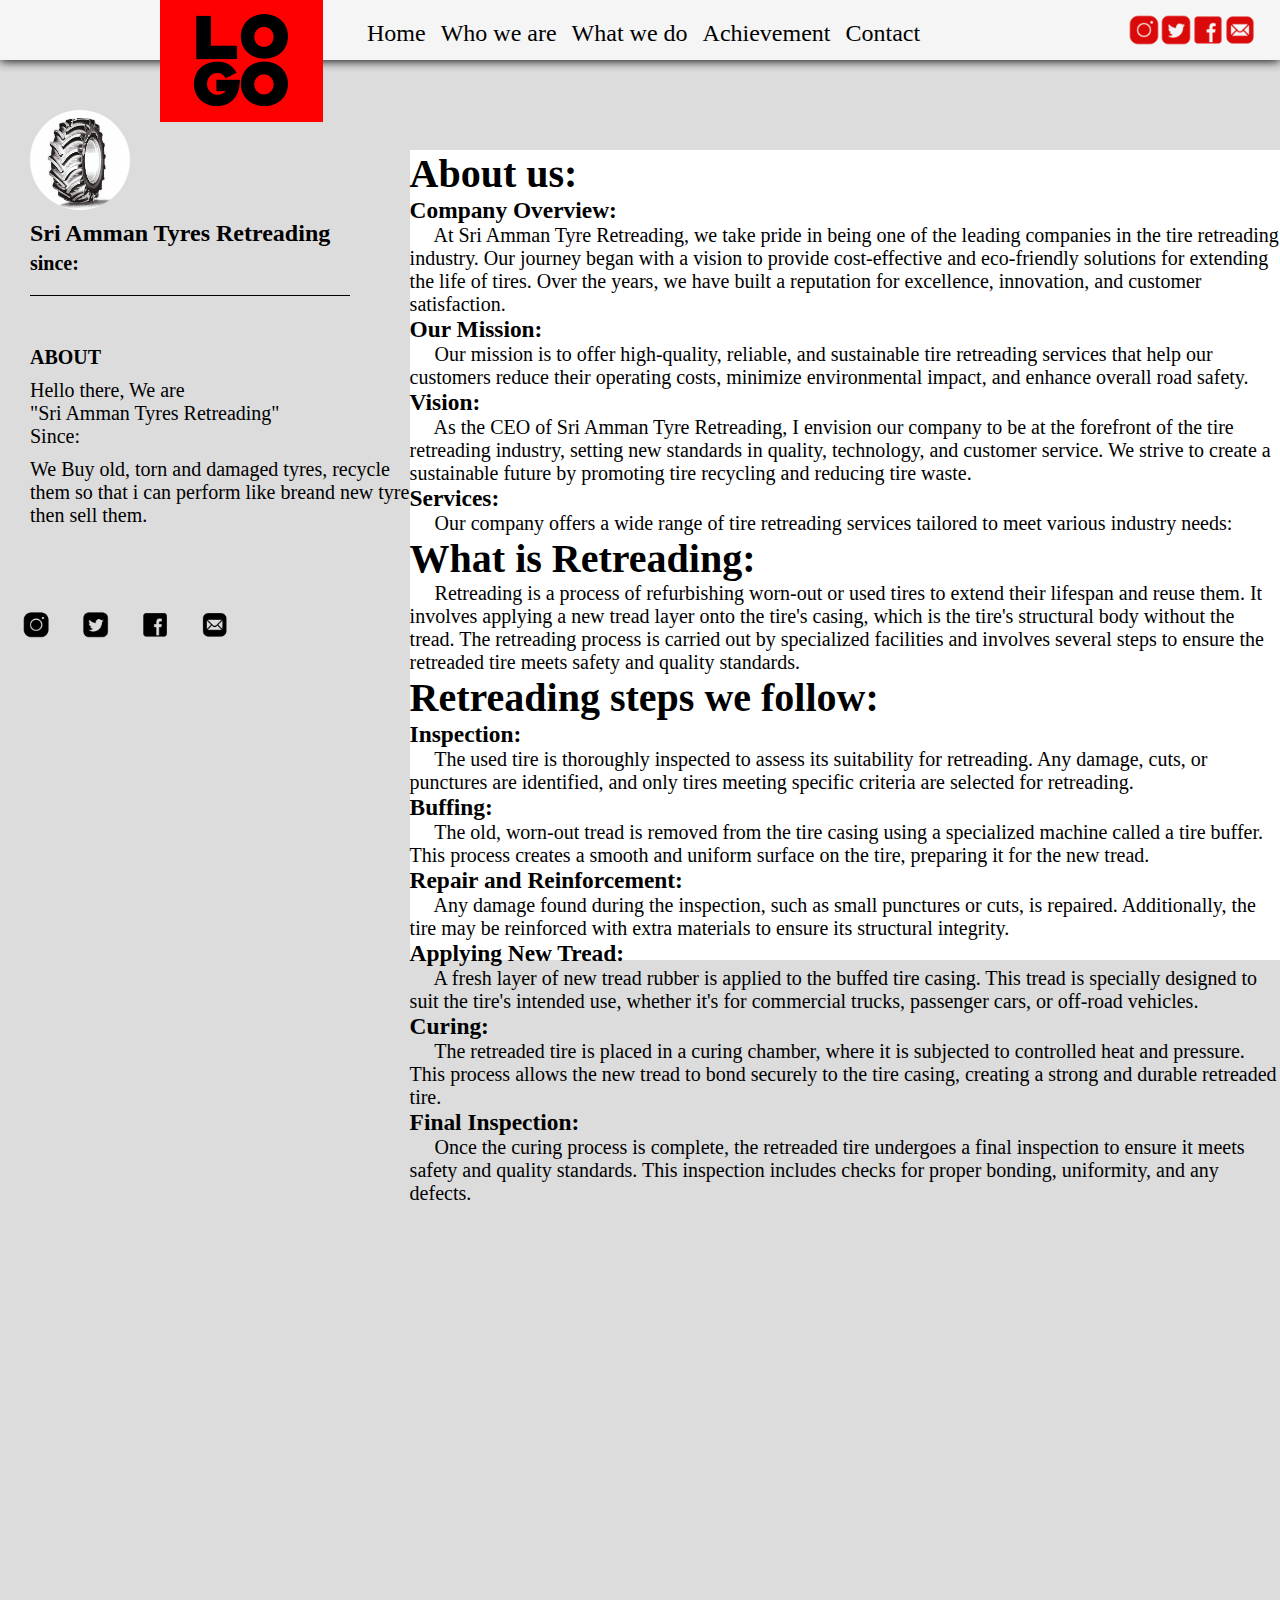
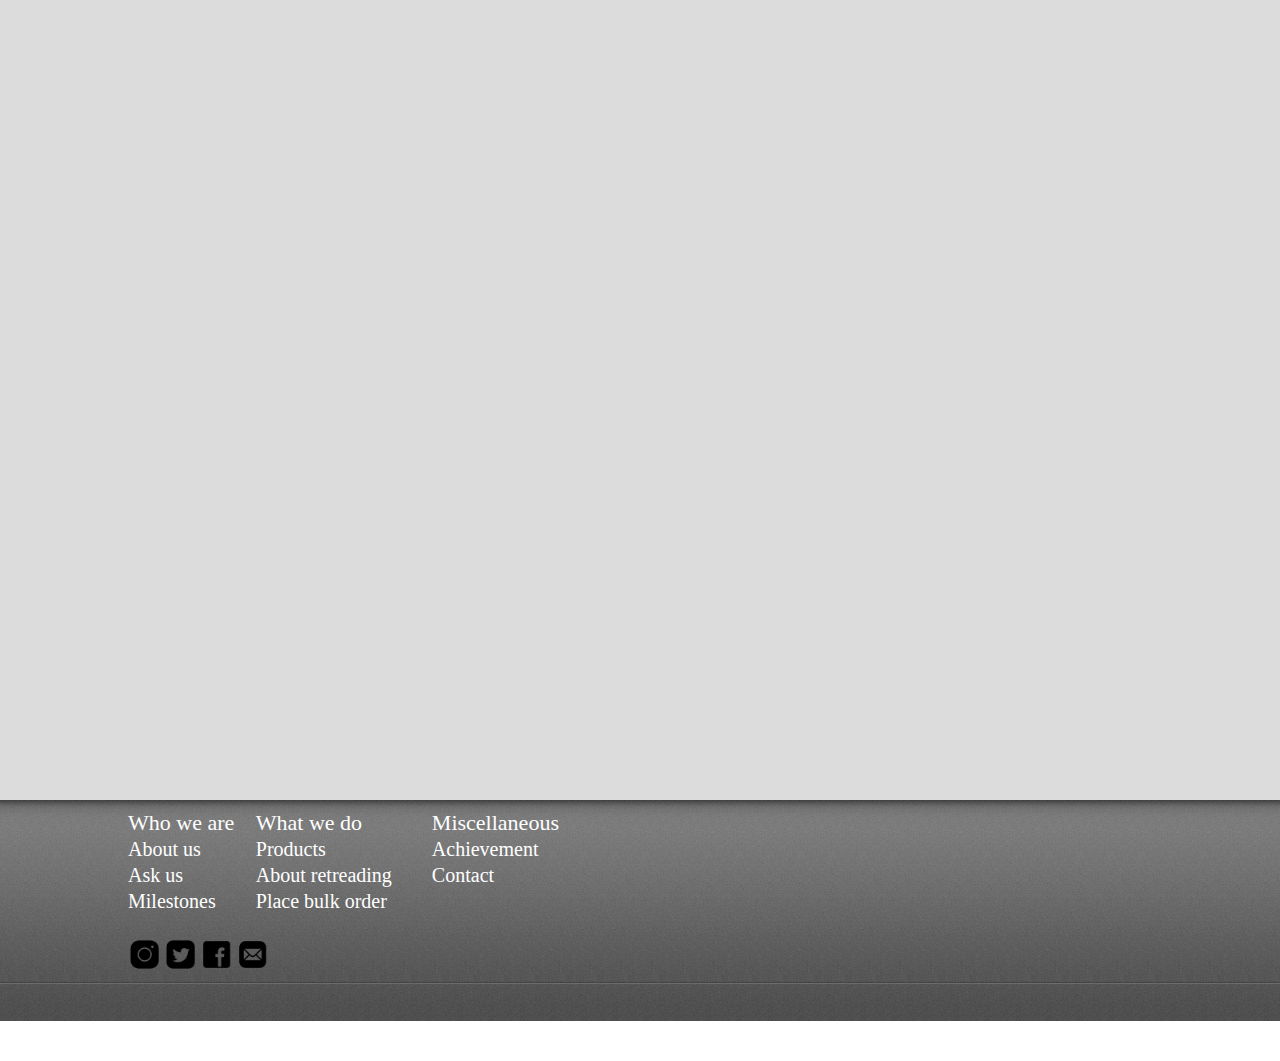
<file: about.html>
<!DOCTYPE html>
<html lang="en">
  <head>
    <meta charset="utf-8" />
    <meta name="viewport" content="width=device-width,initial-scale=1" />
    <title>About - Sri Amman Tyres Retreading</title>
    <link rel="stylesheet" type="text/css" href="aboutstyle.css">
    <link rel="stylesheet" type="text/css" href="style.css">
    <link rel="stylesheet" type="text/css" href="sidebar.css">
  </head>

  <body>
    <header>
      <div class="wrapper">
        <a href="/"><img src="images/logo.png" alt="logo" class="logo" style="position: absolute;"/></a>
        <div class="menu">
          <ul>
            <li><a href="/">Home</a></li>
            <li>
              Who we are
              <ul>
                <li><a href="about.html">About us</a></li>
                <li><a href="askus">Ask us</a></li>
                <li><a href="achievements">Milestones</a></li>
              </ul>
            </li>
            <li>
              What we do
              <ul>
                <li><a href="products">Products</a></li>
                <li><a href="about.html#retreading">About retreading</a></li>
                <li><a href="products#bulkorder">Place bulk order</a></li>
              </ul>
            </li>
            <li>
              <a href="achievements#achivements">Achievement</a>
            </li>
            <li>
              <a href="contact">Contact</a>
            </li>
          </ul>
        </div>
        <div class="social_media">
          <img src="images/socialmedia/instared40.png" alt="instagram">
          <img src="images/socialmedia/twitterred40.png" alt="twitter">
          <img src="images/socialmedia/fbred40.png" alt="facebook">
          <img src="images/socialmedia/mailred40.png" alt="mail">
        </div>
      </div>
    </header>

    <section id="root">
      <div id="sidebar">
        <div id="wrapper">
          <div id="intro">
            <a href="/"><img src="images/floatinglogo.png"></a>
            <h1 style="font-size:1.2rem">Sri Amman Tyres Retreading</h1>
            <h4 style="margin-top: 5px"> since: </h4>
            <div id="bar"></div>
          </div>
          <div id="brief">
            <h4>ABOUT</h4>
            <p>
              Hello there, We are </br>
              "Sri Amman Tyres Retreading" </br>
              Since:
            </p>
            <p>
              We Buy old, torn and damaged tyres, recycle them so that i can perform like breand new tyre then sell them.
            </p>
          </div>
          <div class="social_media">
            <img src="images/socialmedia/insta40.png" alt="instagram">
            <img src="images/socialmedia/twitter40.png" alt="twitter">
            <img src="images/socialmedia/fb40.png" alt="facebook">
            <img src="images/socialmedia/mail40.png" alt="mail">
          </div>
        </div>
      </div>

      <div id="main">
        <div id="wrapper">
          <h1>About us:</h1>
          <div id="bar"></div>
          <h3>Company Overview:</h3>
          <p>
            &emsp; At Sri Amman Tyre Retreading, we take pride in being one of the leading companies in the tire retreading industry. Our journey began with a vision to provide cost-effective and eco-friendly solutions for extending the life of tires. Over the years, we have built a reputation for excellence, innovation, and customer satisfaction.
          </p>
          <h3>Our Mission:</h3>
          <p>
            &emsp; Our mission is to offer high-quality, reliable, and sustainable tire retreading services that help our customers reduce their operating costs, minimize environmental impact, and enhance overall road safety.
          </p>
          <h3>Vision:</h3>
          <p>
            &emsp; As the CEO of Sri Amman Tyre Retreading, I envision our company to be at the forefront of the tire retreading industry, setting new standards in quality, technology, and customer service. We strive to create a sustainable future by promoting tire recycling and reducing tire waste.
          </p>
          <h3>Services:</h3>
          <p>
            &emsp; Our company offers a wide range of tire retreading services tailored to meet various industry needs:
          </p>
          <div id="retreading">
            <h1>What is Retreading:</h1>
            <div id="bar"></div>
            <p>
              &emsp; Retreading is a process of refurbishing worn-out or used tires to extend their lifespan and reuse them. It involves applying a new tread layer onto the tire's casing, which is the tire's structural body without the tread. The retreading process is carried out by specialized facilities and involves several steps to ensure the retreaded tire meets safety and quality standards.
            </p>
            <h1>Retreading steps we follow:</h1>
            <div id="bar"></div>
            <h3>Inspection:</h3>
            <p>
              &emsp; The used tire is thoroughly inspected to assess its suitability for retreading. Any damage, cuts, or punctures are identified, and only tires meeting specific criteria are selected for retreading.
            </p>
            <h3>Buffing:</h3>
            <p>
              &emsp; The old, worn-out tread is removed from the tire casing using a specialized machine called a tire buffer. This process creates a smooth and uniform surface on the tire, preparing it for the new tread.
            </p>
            <h3>Repair and Reinforcement:</h3>
            <p>
              &emsp; Any damage found during the inspection, such as small punctures or cuts, is repaired. Additionally, the tire may be reinforced with extra materials to ensure its structural integrity.
            </p>
            <h3>Applying New Tread:</h3>
            <p>
              &emsp; A fresh layer of new tread rubber is applied to the buffed tire casing. This tread is specially designed to suit the tire's intended use, whether it's for commercial trucks, passenger cars, or off-road vehicles.
            </p>
            <h3>Curing:</h3>
            <p>
              &emsp; The retreaded tire is placed in a curing chamber, where it is subjected to controlled heat and pressure. This process allows the new tread to bond securely to the tire casing, creating a strong and durable retreaded tire.
            </p>
            <h3>Final Inspection:</h3>
            <p>
              &emsp; Once the curing process is complete, the retreaded tire undergoes a final inspection to ensure it meets safety and quality standards. This inspection includes checks for proper bonding, uniformity, and any defects.
            </p>
          </div>
        </div>
      </div>
    </section>

    <footer>
      <div class="wrapper">
        <div class="nav">
          <ul>
            <li>
              Who we are
              <ul>
                <li><a href="about">About us</a></li>
                <li><a href="askus">Ask us</a></li>
                <li><a href="achievements">Milestones</a></li>
              </ul>
            </li>
            <li>
              What we do
              <ul>
                <li><a href="products">Products</a></li>
                <li><a href="about.html#retreading">About retreading</a></li>
                <li><a href="products#bulkorder">Place bulk order</a></li>
              </ul>
            </li>
            <li>
              Miscellaneous
              <ul>
                <li><a href="achievements#achivements">Achievement</a></li>
                <li><a href="contact">Contact</a></li>
              </ul>
            </li>
          </ul>
        </div>
        <div class="social_media">
          <img src="images/socialmedia/insta40.png" href="#" alt="instagram">
          <img src="images/socialmedia/twitter40.png" href="#" alt="twitter">
          <img src="images/socialmedia/fb40.png" href="#" alt="facebook">
          <img src="images/socialmedia/mail40.png" href="#" alt="mail">
        </div>
      </div>
    </footer>
  </body>
</html>
</file>
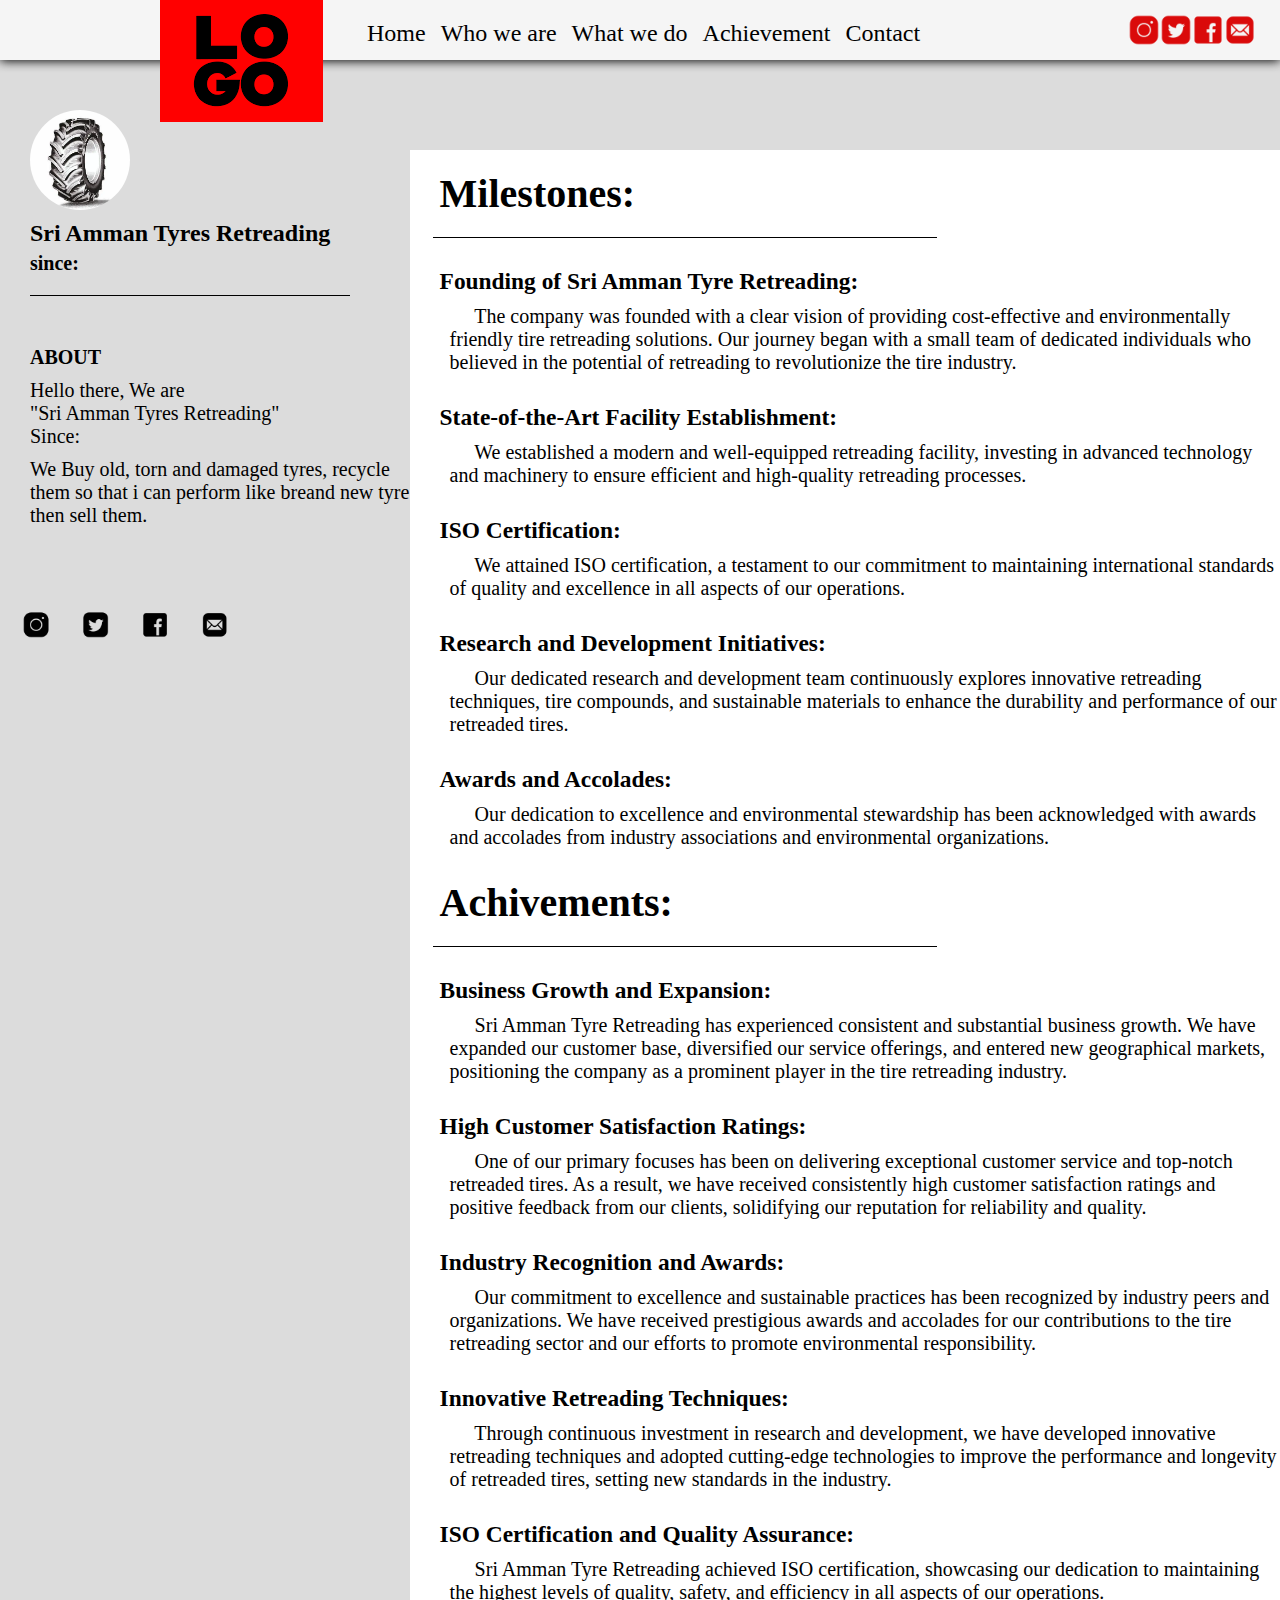
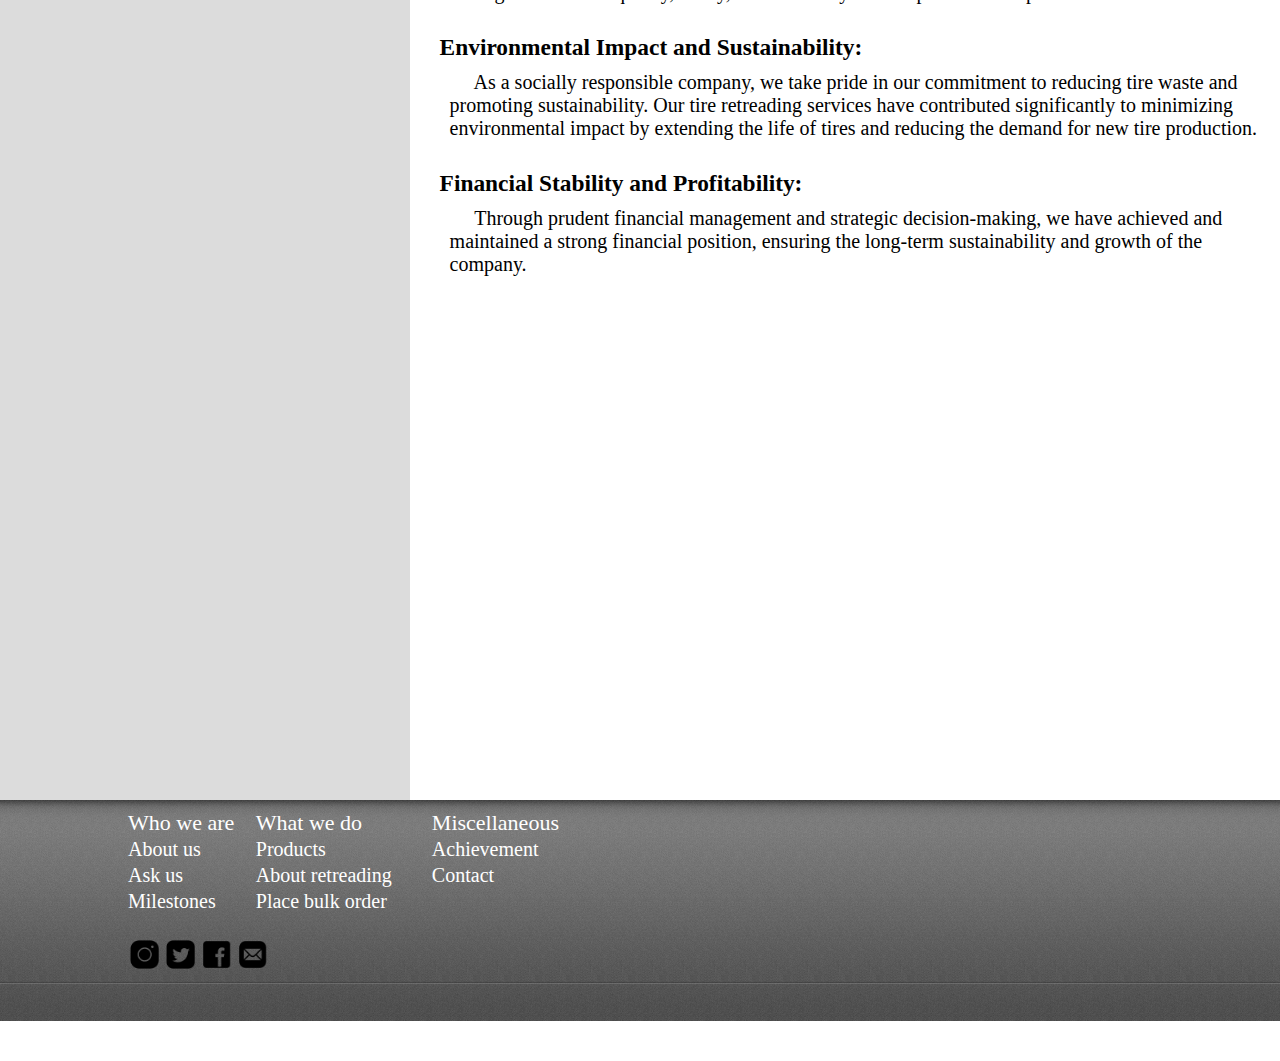
<file: achievements.html>
<!DOCTYPE html>
<html lang="en">
  <head>
    <meta charset="utf-8" />
    <meta name="viewport" content="width=device-width,initial-scale=1" />
    <title>Milestones/Achivements - Sri Amman Tyres Retreading</title>
    <link rel="stylesheet" type="text/css" href="achievementsstyle.css">
    <link rel="stylesheet" type="text/css" href="style.css">
    <link rel="stylesheet" type="text/css" href="sidebar.css">
  </head>

  <body>
    <header>
      <div class="wrapper">
        <a href="/"><img src="images/logo.png" alt="logo" class="logo" style="position: absolute;"/></a>
        <div class="menu">
          <ul>
            <li><a href="/">Home</a></li>
            <li>
              Who we are
              <ul>
                <li><a href="about">About us</a></li>
                <li><a href="askus">Ask us</a></li>
                <li><a href="achievements">Milestones</a></li>
              </ul>
            </li>
            <li>
              What we do
              <ul>
                <li><a href="products">Products</a></li>
                <li><a href="about#retreading">About retreading</a></li>
                <li><a href="products#bulkorder">Place bulk order</a></li>
              </ul>
            </li>
            <li>
              <a href="achievements#achivements">Achievement</a>
            </li>
            <li>
              <a href="contact">Contact</a>
            </li>
          </ul>
        </div>
        <div class="social_media">
          <img src="images/socialmedia/instared40.png" alt="instagram">
          <img src="images/socialmedia/twitterred40.png" alt="twitter">
          <img src="images/socialmedia/fbred40.png" alt="facebook">
          <img src="images/socialmedia/mailred40.png" alt="mail">
        </div>
      </div>
    </header>
    
    <section id="root">

      <div id="sidebar">
        <div id="wrapper">
          <div id="intro">
            <a href="/"><img src="images/floatinglogo.png"></a>
            <h1 style="font-size:1.2rem">Sri Amman Tyres Retreading</h1>
            <h4 style="margin-top: 5px"> since: </h4>
            <div id="bar">
            </div>
          </div>
          <div id="brief">
            <h4>ABOUT</h4>
            <p>
              Hello there, We are </br>
              "Sri Amman Tyres Retreading" </br>
              Since:
            </p>
            <p>
              We Buy old, torn and damaged tyres, recycle them so that i can perform like breand new tyre then sell them.
            </p>
          </div>
          <div class="social_media">
            <img src="images/socialmedia/insta40.png" alt="instagram">
            <img src="images/socialmedia/twitter40.png" alt="twitter">
            <img src="images/socialmedia/fb40.png" alt="facebook">
            <img src="images/socialmedia/mail40.png" alt="mail">
          </div>
        </div>
      </div>

      <div id="main">
        <div id="wrapper">
          <div id="milestones">
            <h1>Milestones:</h1>
            <div id="bar"></div>
            <h3>Founding of Sri Amman Tyre Retreading:</h3>
            <p>
              &emsp; The company was founded with a clear vision of providing cost-effective and environmentally friendly tire retreading solutions. Our journey began with a small team of dedicated individuals who believed in the potential of retreading to revolutionize the tire industry.
            </p>
            <h3>State-of-the-Art Facility Establishment:</h3>
            <p>
              &emsp; We established a modern and well-equipped retreading facility, investing in advanced technology and machinery to ensure efficient and high-quality retreading processes.
            </p>
            <h3>ISO Certification:</h3>
            <p>
              &emsp; We attained ISO certification, a testament to our commitment to maintaining international standards of quality and excellence in all aspects of our operations.
            </p>
            <h3>Research and Development Initiatives:</h3>
            <p>
              &emsp; Our dedicated research and development team continuously explores innovative retreading techniques, tire compounds, and sustainable materials to enhance the durability and performance of our retreaded tires.
            </p>
            <h3>Awards and Accolades:</h3>
            <p>
              &emsp; Our dedication to excellence and environmental stewardship has been acknowledged with awards and accolades from industry associations and environmental organizations.
            </p>
          </div>

          <div id="achivements">
            <h1>Achivements:</h1>
            <div id="bar"></div>
            <h3>Business Growth and Expansion:</h3>
            <p>
              &emsp; Sri Amman Tyre Retreading has experienced consistent and substantial business growth. We have expanded our customer base, diversified our service offerings, and entered new geographical markets, positioning the company as a prominent player in the tire retreading industry.
            </p>
            <h3>High Customer Satisfaction Ratings:</h3>
            <p>
              &emsp; One of our primary focuses has been on delivering exceptional customer service and top-notch retreaded tires. As a result, we have received consistently high customer satisfaction ratings and positive feedback from our clients, solidifying our reputation for reliability and quality.
            </p>
            <h3>Industry Recognition and Awards:</h3>
            <p>
              &emsp; Our commitment to excellence and sustainable practices has been recognized by industry peers and organizations. We have received prestigious awards and accolades for our contributions to the tire retreading sector and our efforts to promote environmental responsibility.
            </p>
            <h3>Innovative Retreading Techniques:</h3>
            <p>
              &emsp; Through continuous investment in research and development, we have developed innovative retreading techniques and adopted cutting-edge technologies to improve the performance and longevity of retreaded tires, setting new standards in the industry.
            </p>
            <h3>ISO Certification and Quality Assurance:</h3>
            <p>
              &emsp; Sri Amman Tyre Retreading achieved ISO certification, showcasing our dedication to maintaining the highest levels of quality, safety, and efficiency in all aspects of our operations.
            </p>
            <h3>Environmental Impact and Sustainability:</h3>
            <p>
              &emsp; As a socially responsible company, we take pride in our commitment to reducing tire waste and promoting sustainability. Our tire retreading services have contributed significantly to minimizing environmental impact by extending the life of tires and reducing the demand for new tire production.
            </p>
            <h3>Financial Stability and Profitability:</h3>
            <p>
              &emsp; Through prudent financial management and strategic decision-making, we have achieved and maintained a strong financial position, ensuring the long-term sustainability and growth of the company.
            </p>
          </div>
        </div>
      </div>

    </section>

    <footer>
      <div class="wrapper">
        <div class="nav">
          <ul>
            <li>
              Who we are
              <ul>
                <li><a href="about">About us</a></li>
                <li><a href="askus">Ask us</a></li>
                <li><a href="achievements">Milestones</a></li>
              </ul>
            </li>
            <li>
              What we do
              <ul>
                <li><a href="products">Products</a></li>
                <li><a href="about.html#retreading">About retreading</a></li>
                <li><a href="products#bulkorder">Place bulk order</a></li>
              </ul>
            </li>
            <li>
              Miscellaneous
              <ul>
                <li><a href="achievements#achivements">Achievement</a></li>
                <li><a href="contact">Contact</a></li>
              </ul>
            </li>
          </ul>
        </div>
        <div class="social_media">
          <img src="images/socialmedia/insta40.png" href="#" alt="instagram">
          <img src="images/socialmedia/twitter40.png" href="#" alt="twitter">
          <img src="images/socialmedia/fb40.png" href="#" alt="facebook">
          <img src="images/socialmedia/mail40.png" href="#" alt="mail">
        </div>
      </div>
    </footer> 
  </body>
</html>
</file>
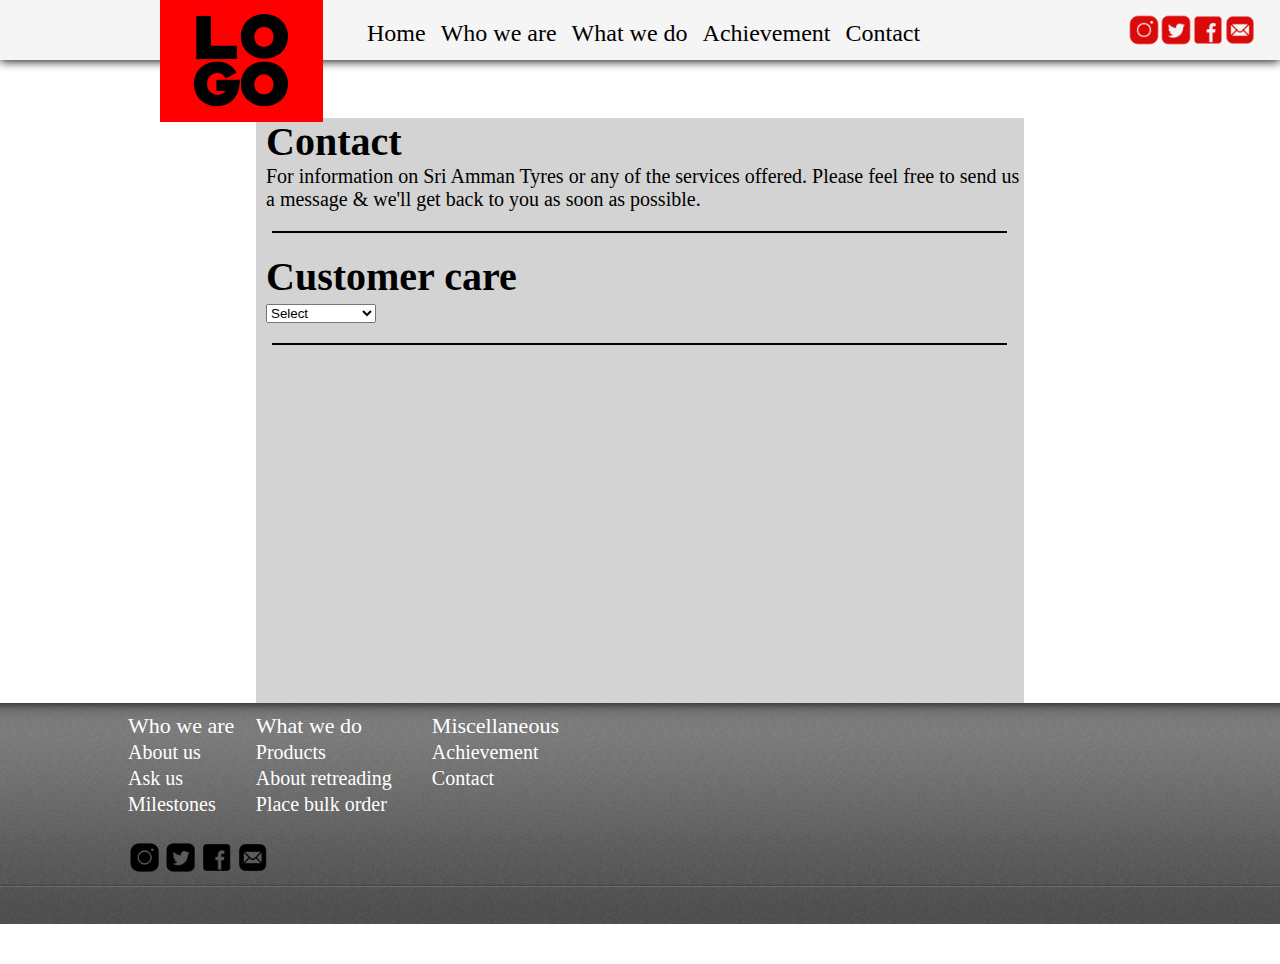
<file: contact.html>
<!DOCTYPE html>
<html lang="en">
  <head>
    <meta charset="utf-8" />
    <meta name="viewport" content="width=device-width,initial-scale=1" />
    <title>Sri Amman Tyres Retreading</title>
    <link rel="stylesheet" type="text/css" href="style.css">
    <link rel="stylesheet" type="text/css" href="contactstyle.css">
    <script type="text/javascript" src="contact.js"></script>
  </head>

  <body>
    <header>
      <div class="wrapper">
        <a href="/"><img src="images/logo.png" alt="logo" class="logo" style="position: absolute;"></a>
        <div class="menu">
          <ul>
            <li><a href="/">Home</a></li>
            <li>
              Who we are
              <ul>
                <li><a href="about.html">About us</a></li>
                <li><a href="askus">Ask us</a></li>
                <li><a href="achievements">Milestones</a></li>
              </ul>
            </li>
            <li>
              What we do
              <ul>
                <li><a href="products">Products</a></li>
                <li><a href="about.html#retreading">About retreading</a></li>
                <li><a href="products#bulkorder">Place bulk order</a></li>
              </ul>
            </li>
            <li>
              <a href="achievements#achivements">Achievement</a>
            </li>
            <li>
              <a href="contact">Contact</a>
            </li>
          </ul>
        </div>
        <div class="social_media">
          <img src="images/socialmedia/instared40.png" href="#" alt="instagram">
          <img src="images/socialmedia/twitterred40.png" href="#" alt="twitter">
          <img src="images/socialmedia/fbred40.png" href="#" alt="facebook">
          <img src="images/socialmedia/mailred40.png" href="#" alt="mail">
        </div>
      </div>
    </header>

    <section id="contact">
      <div class="wrapper">
        <h1>Contact</h1>
        <p>For information on Sri Amman Tyres or any of the services offered. Please feel free to send us a message & we'll get back to you as soon as possible.</p>

        <div class="bar"></div>
        
        <h1>Customer care</h1>
        <select class="select_option" onchange="Options(this)">
          <option>Select</option>
          <option>Feedback</option>
          <option>Complaint</option>
          <option>Ask Questions</option>
        </select>

        <div class="bar"></div>
        <div id="name_email" style="display:none; flex-direction:column;">
          <label>Name <span class="star">*</span></label>
          <input type="text" id="name">
          <label>Email <span class="star">*</span></label>
          <input type="email" id="email">
        </div>

        <div id="final" style="display: hidden">
          <h1 align="center" id="test"></h1>          
        </div>

        <div id="askq" style="display: none; flex-direction: column;">
          <label>Your question!<span class="star">*</span></label>
          <textarea rows="4" cols="10" id="acomments"></textarea>
          <label id="error"></label>
          <button id="askqbtn" onclick="record_response(this)">Submit</button>
        </div>

        <div id="complaint" style="display: none; flex-direction: column;">
          <label>Your Complaint!<span class="star">*</span></label>
          <textarea rows="4" cols="10" id="ccomment"></textarea>
          <label id="error"></label>
          <button id="complainsbtn" onclick="record_response(this)">Submit</button>
        </div>

        <div id="feedback" style="display: none; flex-direction: row;">
          <div class="left" style="display: flex; flex-direction :column;">
            <label>Category <span class="star">*</span></label>
            <select onchange="catoption(this)">
              <option>Select</option>
              <option>Product</option>
              <option>Service</option>
              <option>Staffs</option>
            </select>
            <p id="error"></p>
            <button id="feedbackbtn" onclick="record_response(this)">Submit</button>
          </div>

          <div class="right" style="position:absolute; bottom:25%; margin-left: 20%; width: 40%">
            <div id="staffs" style="display: none; flex-direction: column;">
              <label>Name <span class="star">*</span></label>
              <input type="text" id="sname">
              <label>staffcode <span class="star">*</span></label>
              <input type="text" id="staffcode">
              <label>Your comments on the staff<span class="star">*</span></label>
              <textarea rows="4" cols="10" id="stcomments"></textarea>
            </div>

            <div id="services" style="display: none; flex-direction: column;">
              <label>Your comments on our service<span class="star">*</span></label>
              <textarea rows="4" cols="10" id="scomments"></textarea>
            </div>

            <div id="products" style="display: none; flex-direction: column;">
              <label>Select Type <span class="star">*</span></label>
              <select id="selecttype" onclick="selectftype(this)">
                <option>Select</option>
                <option>Bike</option>
                <option>Car</option>
                <option>Truck</option>
                <option>Tractor</option>
              </select>

              <label>Select Model <span class="star">*</span></label>
              <select id="model" id="fmodel">
                <option>Select model</option>
              </select>

              <label>Your comments on the product<span class="star">*</span></label>
              <textarea rows="4" cols="10" id="pcomments"></textarea>
            </div>
          </div>
        </div>
      </div>
    </section>

    <footer>
      <div class="wrapper">
        <div class="nav">
          <ul>
            <li>
              Who we are
              <ul>
                <li><a href="about">About us</a></li>
                <li><a href="askus">Ask us</a></li>
                <li><a href="achievements">Milestones</a></li>
              </ul>
            </li>
            <li>
              What we do
              <ul>
                <li><a href="products">Products</a></li>
                <li><a href="about.html#retreading">About retreading</a></li>
                <li><a href="products#bulkorder">Place bulk order</a></li>
              </ul>
            </li>
            <li>
              Miscellaneous
              <ul>
                <li><a href="achievements#achivements">Achievement</a></li>
                <li><a href="contact">Contact</a></li>
              </ul>
            </li>
          </ul>
        </div>
        <div class="social_media">
          <img src="images/socialmedia/insta40.png" href="#" alt="instagram">
          <img src="images/socialmedia/twitter40.png" href="#" alt="twitter">
          <img src="images/socialmedia/fb40.png" href="#" alt="facebook">
          <img src="images/socialmedia/mail40.png" href="#" alt="mail">
        </div>
      </div>
    </footer>
  </body>
</html>
</file>
<file: aboutstyle.css>
/* over all */
*{
    padding: 0;
    margin: 0;
    box-sizing: border-box;
    color: black;
}
ul{
    list-style: none;
}
html{
    font-size: 20px;
}
a{
    text-decoration: none;
}
body{
    overflow-x: hidden;
}
/* /over all */

/* header */
header{
    display: block;
    width: 100%;
    height: 60px;
    position: relative;
    top: 0;
    z-index: 1;
    zoom: 1;
    background-color: whitesmoke;
    box-shadow: 0px 1px 10px 0.01px black;
}
header .wrapper{
    display: flex;
    flex-direction: row;
    max-width: 75%;
    margin: 0 auto;
}
header .social_media{
    scale: 80%;
    display: flex;
    flex-direction: row;
    position: relative;
    left: 40%;
    margin-top: 10px;
    align-items: center;
}
/* /header */

/* menu */
.menu{
    position: relative;
    left: 20%;
    margin-top: 20px;
    font-size: 1.2rem;
}
.menu ul{
    cursor: pointer;
    display: flex;
    flex-direction: row;
    list-style: none;
}
.menu li{
    margin-left: 15px;
}
.menu ul li ul{
    display: none;
    position: absolute;
    background-color: navajowhite;
    padding-right: 50px;
}
.menu ul li ul li{
    color: red;
}
.menu ul li:hover{
    background-color: lightgray;
    color: red;
}
.menu ul li:hover > ul{
    display: flex;
    flex-direction: column;
}
/* /menu */

/* side bar */
#root{
    position: relative;
    width: 100vw;
    height: 100vh;
    background-color: gainsboro;
}
#sidebar #wrapper{
    position: absolute;
    width: 30vw;
    height: 100%;
    margin-left: 30px;
    margin-top: 50px;
}
#sidebar #wrapper #intro img{
    border-radius: 50%;
    display: block;
    width: 5em;
    margin-bottom: 10px;
}
#sidebar #wrapper #intro #bar{
    background-color: black;
    height: 1px;
    width: 25vw;
    margin-top: 20px;
    margin-bottom: 50px;
}

#sidebar #wrapper #brief p{
    margin-top: 10px;
    font-size: 1rem;
}
#sidebar #wrapper .social_media{
    margin-left: -20%;
    scale: 70%;
    margin-top: 30%;
}
#sidebar #wrapper .social_media img{
    margin-right: 40px;
}

/* /side bar */

/* main */
#main{
    position: absolute;
    background-color: white;
    margin-top: 10vh;
    margin-left: 32vw;
    height: 90vh;
    width: 68vw;
}
/* /main */

/* footer */
footer{
    width: 100%;
    height: 18vh;
    background: url("/images/footerbg.png") repeat-x;
}
footer .wrapper{
    display: flex;
    flex-direction: row;
    max-width: 80%;
    margin: 0 auto;
}
footer .nav{
    margin-top: 10px;
}
footer .nav ul{
    list-style: none;
    display: flex;
    flex-direction: row;
}
footer .nav ul li{
    color: white;
    font-size: 1.1rem;
    margin-right: 20px;
}
footer .nav ul li ul{
    display: flex;
    flex-direction: column;
}
footer .nav ul a{
    color: white;
    font-size: 1rem;
}
footer .nav ul a:hover{
    color: darkred;
}
/*/footer*/
</file>
<file: style.css>
/* over all */
*{
    padding: 0;
    margin: 0;
    box-sizing: border-box;
    color: black;
}
ul{
    list-style: none;
}
html{
    font-size: 20px;
}
a{
    text-decoration: none;
}
body{
    overflow-x: hidden;
}
/* /over all */

/* loading screen */
#loadingscreen{
    position: fixed;
    background-color: black;
    height: 100vh;
    width: 100vw;
    z-index: 1000;
    display: flex;
    justify-content: center;
    align-items: center;
}
.loadinscreengif{
    height: 50%;
    width: 50%;
}
/* /loading screen */

/* header */
header{
    display: block;
    width: 100%;
    height: 60px;
    position: relative;
    top: 0;
    z-index: 1;
    zoom: 1;
    background-color: whitesmoke;
    box-shadow: 0px 1px 10px 0.01px black;
}
header .wrapper{
    display: flex;
    flex-direction: row;
    max-width: 75%;
    margin: 0 auto;
}
header .social_media{
    scale: 80%;
    display: flex;
    flex-direction: row;
    position: relative;
    left: 40%;
    margin-top: 10px;
    align-items: center;
}
/* /header */

/* menu */
.menu{
    position: relative;
    left: 20%;
    margin-top: 20px;
    font-size: 1.2rem;
}
.menu ul{
    cursor: pointer;
    display: flex;
    flex-direction: row;
    list-style: none;
}
.menu li{
    margin-left: 15px;
}
.menu ul li ul{
    display: none;
    position: absolute;
    background-color: rgb(230, 227, 227);
    padding-right: 50px;
}
.menu ul li ul li{
    color: red;
}
.menu ul li:hover{
    background-color: rgb(230, 227, 227);
    color: red;
}
.menu ul li a:hover{
    color: red;
}
.menu ul li:hover > ul{
    display: flex;
    flex-direction: column;
}
/* /menu */

/* landing section */
.landingsection .wrapper{
    position: relative;
    margin: 0;
    padding: 0;
    height: 90vh;
    width: 100vw;
    display: flex;
    justify-content: center;
    align-items: center;
}
.slider{
    width: 80vw;
    height: 90vh;
    border-radius: 10px;
}
.slides{
    width: 500%;
    height: 90vh;
    display: flex;
}
.slides input{
    display: none;
}
.slide{
    width: 20%;
    transition: 2s;
}
.slide img{
    margin-top: 9px;
    width: 80vw;
    height: 90vh;
}
.navigation-manual{
    position: absolute;
    width: 83vw;
    margin-top: 85vh;
    display: flex;
    justify-content: center;
}
.manual-btn{
    border: 2px solid red;
    padding: 5px;
    margin-right: 3vw;
    border-radius: 10px;
    cursor: pointer;
    transition: 0.5s;
}
.manual-btn:hover{
    background: red;
}
#radio1:checked ~ .first{
    margin-left: 0;
}
#radio2:checked ~ .first{
    margin-left: -20%;
}
#radio3:checked ~ .first{
    margin-left: -40%;
}
#radio4:checked ~ .first{
    margin-left: -60%;
}
.celestialr{
    position: absolute;
    background-color: white;
    height: 100vh;
    width: 10vw;
    left: 0;
    top: 0;
    margin-top: 9px;
}
.celestiall{
    position: absolute;
    background-color: white;
    height: 100vh;
    width: 10vw;
    right: 0;
    top: 0;
    margin-top: 9px;
}

#floating_logo{
    position: absolute;
    right: 0;
    bottom: 60%;
    height: 160px;
    width: 163px;
    cursor: pointer;
}
/* /landing section */

/* tyres selection */
#tyreselection .wrapper{
    position: relative;
    margin-top: 60px;
    margin-bottom: 150px;
    width: 100vw;
    display: flex;
    flex-direction: row;
    justify-content: center;
    align-items: center;
}
#tyreslider{
    position: relative;
    display: flex;
    flex-direction: row;
}
#tyreslider div{
    height: 90px;
    width: 185px;
}
#tyreslider img{
    transition: 0.5s;
}
#tyreinfo{
    position: absolute;
    height: 50px;
    display: none;
}
#tyreinfo .proxy{
    display: flex;
    flex-direction: column;
    align-items: flex-end;
}
#tyreinfo button{
    width: fit-content;
}
#tyreinfo select{
    height: 20px;
    margin-left: 10px;
}
#tyreinfo #details{
    position: absolute;
    margin-top: 58px;
    left: -130%;
    height: 150px;
    width: 50vw;
    background-color: black;
    display: flex;

}
#tyreinfo #details #innerbox{
    background-color: white;
    height: 146px;
    margin-top: 2px;
    margin-bottom: 2px;
    margin-left: 2px;
    width: 69.1%;
    display: flex;
    flex-direction: row;
    display: flex;
    justify-content: space-around;
}
#tyreinfo #details img{
    background-color: white;
    height: 146px;
    margin-top: 2px;
    margin-bottom: 2px;
    margin-left: 2px;
    width: 30%;
}
/*/ tyres selection */

/* footer */
footer{
    width: 100%;
    height: 29vh;
    background: url("images/footerbg.png") repeat-x;
}
footer .wrapper{
    display: flex;
    flex-direction: column;
    max-width: 80%;
    margin: 0 auto;
}
footer .nav{
    margin-top: 10px;
    margin-bottom: 20px;
}
footer .social_media{
    scale: 80%;
    margin-left: -11%;
}
footer .nav ul{
    list-style: none;
    display: flex;
    flex-direction: row;
}
footer .nav ul li{
    color: white;
    font-size: 1.1rem;
    margin-right: 20px;
}
footer .nav ul li ul{
    display: flex;
    flex-direction: column;
}
footer .nav ul a{
    color: white;
    font-size: 1rem;
}
footer .nav ul a:hover{
    color: red;
}
/*/footer*/
</file>
<file: sidebar.css>
/* side bar */
#root{
    position: relative;
    width: 100vw;
    height: 260vh;
    background-color: gainsboro;
}
#sidebar #wrapper{
    position: absolute;
    width: 30vw;
    height: 100%;
    margin-left: 30px;
    margin-top: 50px;
}
#sidebar #wrapper #intro img{
    border-radius: 50%;
    display: block;
    width: 5em;
    margin-bottom: 10px;
}
#sidebar #wrapper #intro #bar{
    background-color: black;
    height: 1px;
    width: 25vw;
    margin-top: 20px;
    margin-bottom: 50px;
}

#sidebar #wrapper #brief p{
    margin-top: 10px;
    font-size: 1rem;
}
#sidebar #wrapper .social_media{
    margin-left: -20%;
    scale: 70%;
    margin-top: 20%;
}
#sidebar #wrapper .social_media img{
    margin-right: 40px;
}

/* /side bar */
</file>
<file: achievementsstyle.css>
/* main */
#main{
    position: absolute;
    background-color: white;
    margin-top: 10vh;
    margin-left: 32vw;
    height: 250vh;
    width: 68vw;
}
#main #wrapper{
    margin-top: 20px;
    margin-left: 30px;
}
#main #bar{
    background-color: black;
    height: 1px;
    width: 60%;
    margin-left: -7px;
    margin-top: 20px;
    margin-bottom: 30px;
}
#main #wrapper h3{
    margin-bottom: 10px;
}
#main #wrapper p{
    margin-bottom: 30px;
    margin-left: 10px;
}
/* /main */

/* footer */
footer{
    width: 100%;
    height: 18vh;
    background: url("images/footerbg.png") repeat-x;
}
footer .wrapper{
    display: flex;
    flex-direction: row;
    max-width: 80%;
    margin: 0 auto;
}
footer .nav{
    margin-top: 10px;
}
footer .nav ul{
    list-style: none;
    display: flex;
    flex-direction: row;
}
footer .nav ul li{
    color: white;
    font-size: 1.1rem;
    margin-right: 20px;
}
footer .nav ul li ul{
    display: flex;
    flex-direction: column;
}
footer .nav ul a{
    color: white;
    font-size: 1rem;
}
footer .nav ul a:hover{
    color: darkred;
}
/*/footer*/
</file>
<file: contactstyle.css>
#contact{
	margin-top: 4.55%;
	margin-left: 20%;
	margin-right: 20%;
	height: 65vh;
	background-color: lightgrey;
}

#contact .wrapper{
	margin-left: 10px;
	height: 100%;
}

#contact .bar{
	margin-top: 20px;
	margin-bottom: 20px;
	height: 2px;
	width: 97%;
	margin-left: 6px;
	background-color: black;
}

#contact #askq{
	display: flex;
	flex-direction: column;
}

#contact input{
	width: 200px;
}
#contact select{
	width: 110px;
}

#contact button{
	width: 100px;
	margin-top: 20px;
}

#contact textarea{
	resize: none;
	width: 98%;
}

#contact .star{
	color: red;
}
</file>
